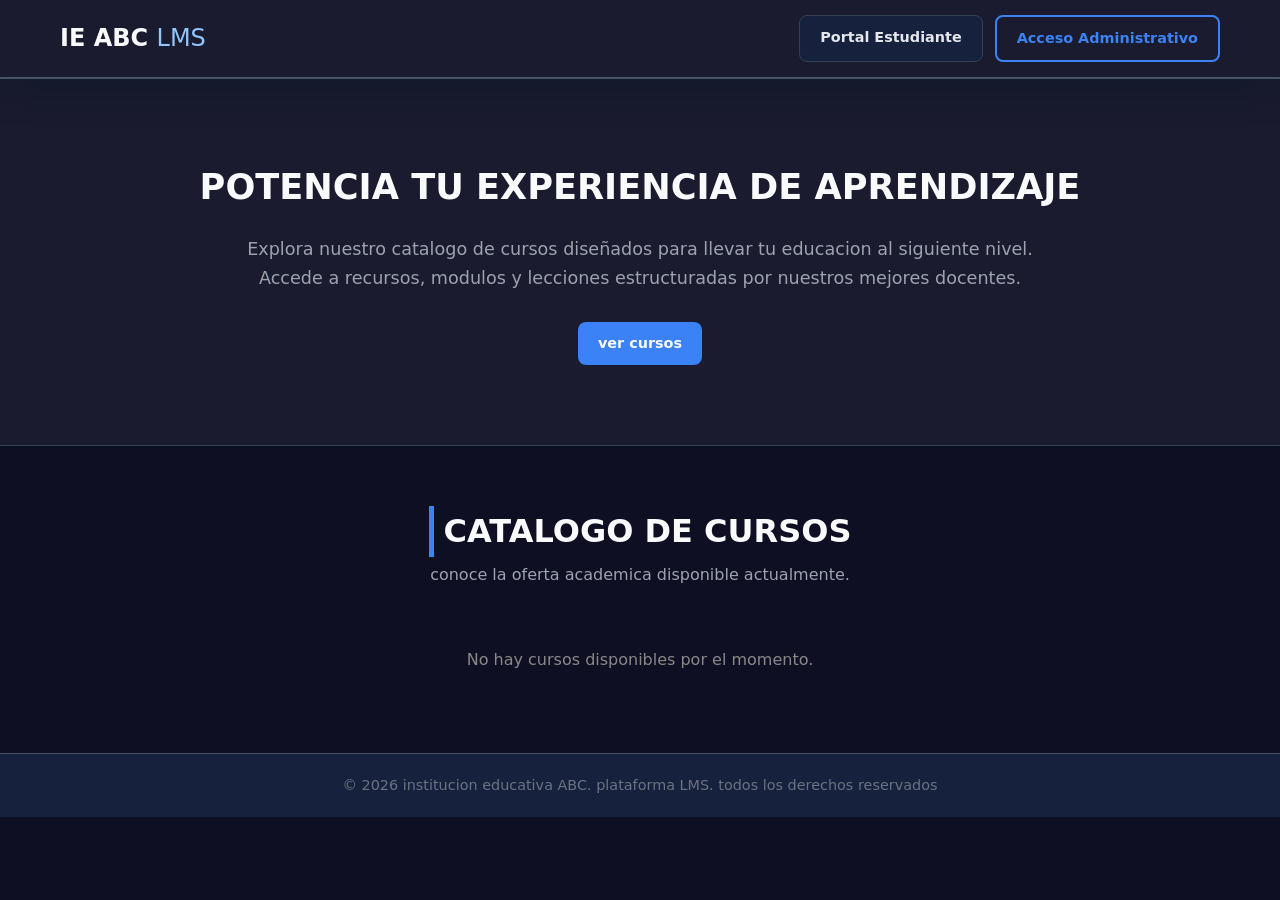
<file: index.html>
<!DOCTYPE html>
<html lang="en">

<head>
    <meta charset="UTF-8">
    <meta name="viewport" content="width=device-width, initial-scale=1.0">
    <title>Learning Management System | Project</title>
    <link rel="stylesheet" href="css/style.css">
</head>

<body>

    <header class="main-header">
        <div class="container header-container">
            <div class="logo">
                <h1>IE ABC <span>LMS</span></h1>
            </div>
            </nav>
            <div class="auth-buttons">
                <a href="estudiante.html" class="btn btn-secondary">Portal Estudiante</a>
                <a href="login.html" class="btn btn-outline">Acceso Administrativo</a>
            </div>
        </div>
    </header>

    <main>
        <section id="Inicio" class="hero">
            <div class="container">
                <h2>potencia tu experiencia de aprendizaje</h2>
                <p>Explora nuestro catalogo de cursos diseñados para llevar tu educacion al siguiente nivel. Accede a
                    recursos, modulos y lecciones estructuradas por nuestros mejores docentes.</p>
                <a href="#cursos" class="btn btn-primary">ver cursos</a>
            </div>
        </section>

        <section id="cursos" class="courses-section">
            <div class="container">
                <div class="section-title">
                    <h2>catalogo de cursos</h2>
                    <p>conoce la oferta academica disponible actualmente.</p>
                </div>

                <div class="courses-grid" id="public-courses-container">

                    <article class="course-card">
                        <div class="course-image">
                            <div class="img-placeholder">Matematicas</div>
                        </div>
                        <div class="course-content">
                            <span class="course-tag">ciencias exactas</span>
                            <h3>calculo integral y diferencial</h3>
                            <p class="course-description">comprende los fundamentos del calculo con aplicaciones
                                practicas y resolucion de problemas complejos.</p>
                            <div class="course-meta">
                                <span><strong>docent:</strong> prof. roberto gomez</span>
                                <span><strong>modulos:</strong> 4</span>
                            </div>
                        </div>
                        <div class="course-footer">
                            <a href="#" class="btn btn-secondary btn-block">ver detalles</a>
                        </div>
                    </article>

                    <article class="course-card">
                        <div class="course-image">
                            <div class="img-placeholder bg-blue">programacion</div>
                        </div>
                        <div class="course-content">
                            <span class="course-tag">tecnologia</span>
                            <h3>fundamentos de logica</h3>
                            <p class="course-description">iniciate en el mundo del desarrollo de sofware aprendiendo las
                                bases de la algoritmia</p>
                            <div class="course-meta">
                                <span><strong>docente:</strong> ing. laura martinez</span>
                                <span><strong>modulos:</strong> 6</span>
                            </div>
                        </div>
                        <div class="course-footer">
                            <a href="#" class="btn btn-secondary btn-block">ver detalles</a>
                        </div>
                    </article>

                </div>
            </div>
        </section>
    </main>

    <footer class="main-footer">
        <div class="container">
            <p>&copy; 2026 institucion educativa ABC. plataforma LMS. todos los derechos reservados</p>
        </div>
    </footer>

</body>
<script src="./js/script.js"></script>

</html>
</file>
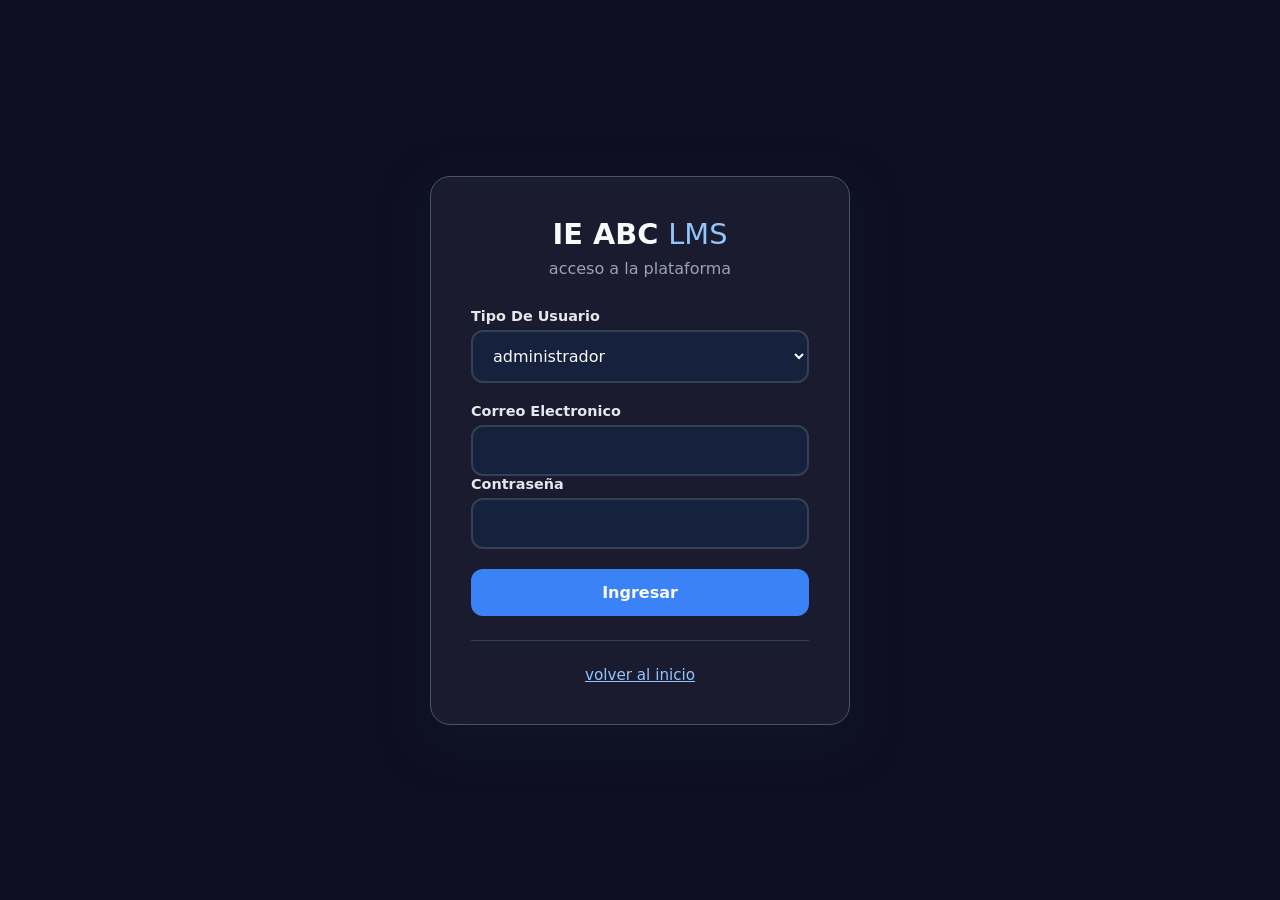
<file: dashboard.html>
<!DOCTYPE html>
<html lang="en">
<head>
    <meta charset="UTF-8">
    <meta name="viewport" content="width=device-width, initial-scale=1.0">
    <title>dashboard | project</title>
    <link rel="stylesheet" href="./css/style.css">
    <link rel="stylesheet" href="./css/components.css">
    <link rel="stylesheet" href="./css/dashboard.css">
</head>
<body>
    <div class="dashboard-layout">
        
        <aside class="sidebar">
            <div class="sidebar-brand">
                <h2>IE ABC <span>Admin</span></h2>
            </div>
            <nav class="sidebar-nav">
                <ul>
                    <li><a href="#" class="active" id="nav-resumen">resumen</a></li>
                    <li><a href="#" id="nav-cursos">gestion de cursos</a></li>
                    <li><a href="#" id="nav-docentes">gestion de docentes</a></li>
                    <li><a href="#" id="nav-admins">administrativos</a></li>
                    <li><a href="#" id="nav-estudiantes">Estudiantes</a></li>
                </ul>
            </nav>
            <div class="sidebar-footer">
                <a href="index.html" id="logout-btn" class="btn btn-outline btn-block">cerrar sesion</a>
            </div>
        </aside>

        <main class="dashboard-content">
            <header class="content-header">
                <div class="header-title">
                    <h2 id="main-title">panel principal</h2>
                    <p>bienvenido al sistema de gestion LMS</p>
                </div>
                <div class="header-user">
                    <span>admin principal</span>
                </div>
            </header>

            <div id="view-resumen" class="view-section">
                <section class="stats-section">
                    <div class="stats-grid">
                        <div class="stat-card">
                            <h3>cursos activos</h3>
                            <p class="stat-number" id="count-courses">0</p>
                        </div>
                        <div class="stat-card">
                            <h3>docentes registrados</h3>
                            <p class="stat-number" id="count-teachers">0</p>
                        </div>
                        <div class="stat-card">
                            <h3>administrativos</h3>
                            <p class="stat-number" id="count-admins">0</p>
                        </div>
                    </div>
                </section>
                <section class="management-section">
                    <div class="section-header">
                        <h3>accesos rapidos</h3>
                        <div class="quick-actions">
                            <button class="btn btn-primary">+ nuevo curso</button>
                            <button class="btn btn-secondary">+ nuevo docente</button>
                        </div>
                    </div>
                </section>
            </div>

            <div id="view-cursos" class="view-section" style="display: none;">
                <div class="filters-bar">
                    <input type="text" class="form-control" placeholder="buscar por nombre...">
                    <select class="form-control">
                        <option value="">filtrar por estado</option>
                        <option value="activo">activo</option>
                        <option value="inactivo">inactivo</option>
                    </select>
                    <select class="form-control">
                        <option value="">filtrar por tipo</option>
                        <option value="tecnologia">tecnologia</option>
                        <option value="ciencias">ciencias exactas</option>
                    </select>
                    <input type="date" class="form-control" title="fecha de creacion">
                    <button class="btn btn-primary">+ nuevo curso</button>
                </div>
                <div class="table-container">
                    <table class="data-table">
                        <thead>
                            <tr>
                                <th>codigo</th>
                                <th>nombre del curso</th>
                                <th>categoria</th>
                                <th>docente asignado</th>
                                <th>estado</th>
                                <th>acciones</th>
                            </tr>
                        </thead>
                        <tbody id="table-cursos-body">
                        </tbody>
                    </table>
                </div>
            </div>

            <div id="view-docentes" class="view-section" style="display: none;">
                <div class="section-header">
                    <h3>lista de docentes</h3>
                    <button class="btn btn-primary">+ registrar docente</button>
                </div>
                <div class="table-container">
                    <table class="data-table">
                        <thead>
                            <tr>
                                <th>codigo</th>
                                <th>identificacion</th>
                                <th>nombres y apellidos</th>
                                <th>area academica</th>
                                <th>carga academica</th>
                                <th>acciones</th>
                            </tr>
                        </thead>
                        <tbody id="table-docentes-body">
                        </tbody>
                    </table>
                </div>
            </div>

            <div id="view-admins" class="view-section" style="display: none;">
                <div class="section-header">
                    <h3>personal administrativo</h3>
                    <button class="btn btn-primary">+ registrar administrativo</button>
                </div>
                <div class="table-container">
                    <table class="data-table">
                        <thead>
                            <tr>
                                <th>identificacion</th>
                                <th>nombres</th>
                                <th>email</th>
                                <th>cargo</th>
                                <th>acciones</th>
                            </tr>
                        </thead>
                        <tbody id="table-admins-body">
                        </tbody>
                    </table>
                </div>
            </div>

            <div id="view-estudiantes" class="view-section" style="display: none;">
                <div class="section-header">
                    <h3>Gestión de Estudiantes</h3>
                    <button class="btn btn-primary" onclick="abrirModalEstudiante()">+ Registrar Estudiante</button>
                </div>
                <div class="table-container">
                    <table class="data-table">
                        <thead>
                            <tr>
                                <th>Identificación</th>
                                <th>Nombre Completo</th>
                                <th>Género</th>
                                <th>Teléfono</th>
                                <th>Cursos</th>
                                <th>Acciones</th>
                            </tr>
                        </thead>
                        <tbody id="table-estudiantes-body"></tbody>
                    </table>
                </div>
            </div>

        </main>
    </div>

    <div class="modal" id="modal-curso">
        <div class="modal-content modal-large">
            <div class="modal-header">
                <h3>crear / editar curso</h3>
                <span class="close-btn">&times;</span>
            </div>
            <div class="modal-body">
                <form id="form-curso">
                    <div class="form-grid">
                        <div class="form-group"><label>codigo</label><input type="text" class="form-control" required></div>
                        <div class="form-group"><label>nombre</label><input type="text" class="form-control" required></div>
                        <div class="form-group"><label>categoria</label><input type="text" class="form-control" required></div>
                        <div class="form-group"><label>duracion (horas)</label><input type="number" class="form-control" required></div>
                        <div class="form-group"><label>etiquetas (separadas por coma)</label><input type="text" class="form-control"></div>
                        <div class="form-group">
                            <label>visibilidad</label>
                            <select class="form-control">
                                <option value="publico">publico</option>
                                <option value="oculto">oculto</option>
                            </select>
                        </div>
                        <div class="form-group">
                            <label>docente a cargo</label>
                            <select class="form-control" id="select-docente-curso">
                            </select>
                        </div>
                    </div>
                    <div class="form-group"><label>descripcion general</label><textarea class="form-control" rows="3"></textarea></div>
                    <div class="modules-section">
                        <h4>estructuracion de modulos y contenidos</h4>
                        <div class="module-builder">
                            <div class="form-group"><label>codigo del modulo</label><input type="text" class="form-control"></div>
                            <div class="form-group"><label>nombre del modulo</label><input type="text" class="form-control"></div>
                            <div class="form-group"><label>descripcion del modulo</label><input type="text" class="form-control"></div>
                            <h5>lecciones del modulo</h5>
                            <div class="form-group"><label>titulo leccion</label><input type="text" class="form-control"></div>
                            <div class="form-group"><label>contenido (texto/material)</label><textarea class="form-control" rows="2"></textarea></div>
                            <div class="form-group"><label>enlaces multimedia (videos, pdf, imagenes)</label><input type="url" class="form-control"></div>
                            <button type="button" class="btn btn-secondary btn-block">+ agregar modulo al curso</button>
                        </div>
                    </div>
                    <button type="submit" class="btn btn-primary btn-block" style="margin-top: 20px;">guardar curso completo</button>
                </form>
            </div>
        </div>
    </div>

    <div class="modal" id="modal-docente">
        <div class="modal-content">
            <div class="modal-header">
                <h3>registrar docente</h3>
                <span class="close-btn">&times;</span>
            </div>
            <div class="modal-body">
                <form id="form-docente">
                    <div class="form-group"><label>codigo</label><input type="text" class="form-control" required></div>
                    <div class="form-group"><label>identificacion</label><input type="text" class="form-control" required></div>
                    <div class="form-group"><label>nombres</label><input type="text" class="form-control" required></div>
                    <div class="form-group"><label>apellidos</label><input type="text" class="form-control" required></div>
                    <div class="form-group"><label>email</label><input type="email" class="form-control" required></div>
                    <div class="form-group"><label>url foto del docente</label><input type="url" class="form-control" required></div>
                    <div class="form-group"><label>area academica</label><input type="text" class="form-control" required></div>
                    <div class="form-group"><label>contraseña</label><input type="password" id="docente-password" class="form-control"></div>
                    <button type="submit" class="btn btn-primary btn-block">guardar docente</button>
                </form>
            </div>
        </div>
    </div>

    <div class="modal" id="modal-admin">
        <div class="modal-content">
            <div class="modal-header">
                <h3>registrar administrativo</h3>
                <span class="close-btn">&times;</span>
            </div>
            <div class="modal-body">
                <form id="form-admin">
                    <div class="form-group"><label>identificacion</label><input type="text" class="form-control" required></div>
                    <div class="form-group"><label>nombres</label><input type="text" class="form-control" required></div>
                    <div class="form-group"><label>apellidos</label><input type="text" class="form-control" required></div>
                    <div class="form-group"><label>email</label><input type="email" class="form-control" required></div>
                    <div class="form-group"><label>telefono</label><input type="tel" class="form-control" required></div>
                    <div class="form-group"><label>cargo</label><input type="text" class="form-control" required></div>
                    <button type="submit" class="btn btn-primary btn-block">guardar administrativo</button>
                </form>
            </div>
        </div>
    </div>

    <div class="modal" id="modal-estudiante">
        <div class="modal-content">
            <div class="modal-header">
                <h3>Registrar / Editar Estudiante</h3>
                <span class="close-btn" onclick="document.getElementById('modal-estudiante').style.display='none'">&times;</span>
            </div>
            <div class="modal-body">
                <form id="form-estudiante">
                    <input type="hidden" id="est-index">
                    <div class="form-group">
                        <label>Identificación</label>
                        <input type="text" id="est-id" class="form-control" required>
                    </div>
                    <div class="form-grid" style="display: grid; grid-template-columns: 1fr 1fr; gap: 10px;">
                        <div class="form-group"><label>Nombres</label><input type="text" id="est-nombres" class="form-control" required></div>
                        <div class="form-group"><label>Apellidos</label><input type="text" id="est-apellidos" class="form-control" required></div>
                    </div>
                    <div class="form-grid" style="display: grid; grid-template-columns: 1fr 1fr; gap: 10px;">
                        <div class="form-group">
                            <label>Género</label>
                            <select id="est-genero" class="form-control">
                                <option value="M">Masculino</option>
                                <option value="F">Femenino</option>
                                <option value="Otro">Otro</option>
                            </select>
                        </div>
                        <div class="form-group"><label>Fecha Nacimiento</label><input type="date" id="est-fecha" class="form-control" required></div>
                    </div>
                    <div class="form-group"><label>Dirección</label><input type="text" id="est-direccion" class="form-control"></div>
                    <div class="form-group"><label>Teléfono</label><input type="text" id="est-telefono" class="form-control"></div>
                    <div class="form-group">
                        <label>Asociar Cursos</label>
                        <div id="lista-cursos-check" style="max-height: 100px; overflow-y: auto; background: var(--bg-surface-alt); padding: 10px; border: 1px solid var(--border-subtle); border-radius: 8px;">
                            </div>
                    </div>
                    <button type="submit" class="btn btn-primary btn-block">Guardar Estudiante</button>
                </form>
            </div>
        </div>
    </div>

    <script src="./js/script.js"></script>

</body>
</html>
</file>
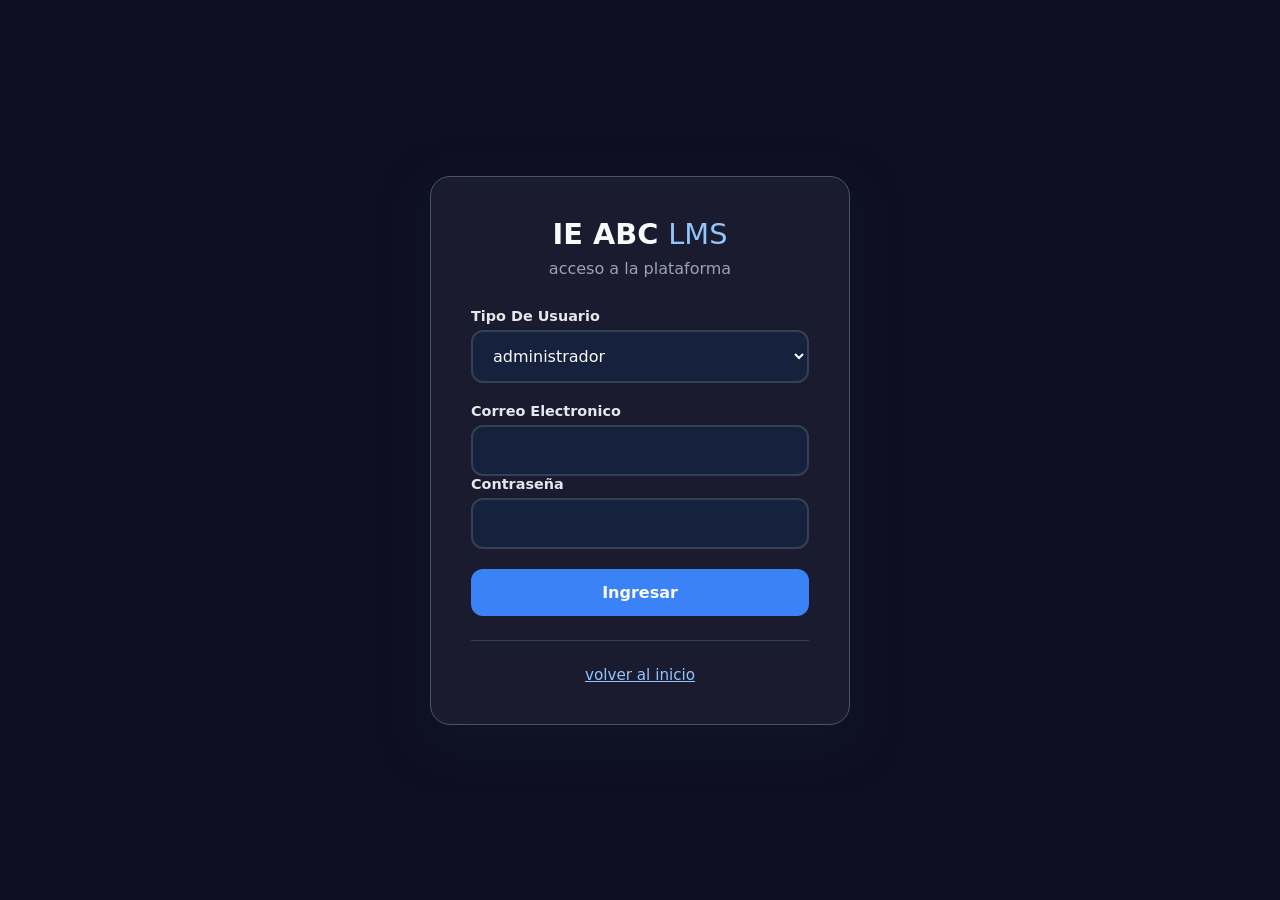
<file: docente.html>
<!DOCTYPE html>
<html lang="en">
<head>
    <meta charset="UTF-8">
    <meta name="viewport" content="width=device-width, initial-scale=1.0">
    <title>docente | LMS</title>
    <link rel="stylesheet" href="./css/style.css">
    <link rel="stylesheet" href="./css/components.css">
    <link rel="stylesheet" href="./css/dashboard.css">
    <link rel="stylesheet" href="./css/docente.css">
</head>
<body>
    <div class="dashboard-layout">
        <aside class="sidebar">
            <div class="sidebar-brand">
                <h2>IE ABC <span>Docente</span></h2>
            </div>
            <nav class="sidebar-nav">
                <ul>
                    <li><a href="#" class="active" id="nav-mis-cursos">mis cursos</a></li>
                    <li><a href="#" id="nav-mi-perfil">mi perfil</a></li>
                </ul>
            </nav>
            <div class="sidebar-footer">
                <a href="index.html" id="logout-btn" class="btn btn-outline btn-block">cerrar sesion</a>
            </div>
        </aside>

        <main class="dashboard-content">
            <header class="content-header">
                <div class="header-title">
                    <h2 id="main-title">mis cursos</h2>
                    <p>gestiona el contenido de tus cursos asignados</p>
                </div>
                <div class="header-user">
                    <span id="docente-nombre"></span>
                </div>
            </header>

            <div id="view-mis-cursos" class="view-section">
                <div id="cursos-docente-container" class="courses-grid">
                </div>
            </div>

            <div id="view-mi-perfil" class="view-section" style="display: none;">
                <div id="perfil-container"></div>
            </div>
        </main>
    </div>

    <div class="modal" id="modal-modulo">
        <div class="modal-content modal-large">
            <div class="modal-header">
                <h3>gestionar modulo</h3>
                <span class="close-btn" onclick="cerrarModal('modal-modulo')">&times;</span>
            </div>
            <div class="modal-body">
                <h4 id="modal-modulo-curso"></h4>
                <form id="form-modulo">
                    <input type="hidden" id="modulo-curso-id">
                    <input type="hidden" id="modulo-edit-id">
                    <div class="form-grid">
                        <div class="form-group">
                            <label>codigo del modulo</label>
                            <input type="text" id="modulo-codigo" class="form-control" required>
                        </div>
                        <div class="form-group">
                            <label>nombre del modulo</label>
                            <input type="text" id="modulo-nombre" class="form-control" required>
                        </div>
                    </div>
                    <div class="form-group">
                        <label>descripcion</label>
                        <input type="text" id="modulo-descripcion" class="form-control">
                    </div>
                    <button type="submit" class="btn btn-primary">guardar modulo</button>
                </form>

                <div id="lista-modulos" style="margin-top: 25px;"></div>
            </div>
        </div>
    </div>

    <div class="modal" id="modal-leccion">
        <div class="modal-content">
            <div class="modal-header">
                <h3>gestionar leccion</h3>
                <span class="close-btn" onclick="cerrarModal('modal-leccion')">&times;</span>
            </div>
            <div class="modal-body">
                <form id="form-leccion">
                    <input type="hidden" id="leccion-curso-id">
                    <input type="hidden" id="leccion-modulo-id">
                    <input type="hidden" id="leccion-edit-id">
                    <div class="form-group">
                        <label>titulo de la leccion</label>
                        <input type="text" id="leccion-titulo" class="form-control" required>
                    </div>
                    <div class="form-group">
                        <label>intensidad horaria</label>
                        <input type="text" id="leccion-intensidad" class="form-control" placeholder="ej: 2 horas">
                    </div>
                    <div class="form-group">
                        <label>contenido</label>
                        <textarea id="leccion-contenido" class="form-control" rows="4"></textarea>
                    </div>
                    <div class="form-group">
                        <label>enlaces multimedia (separados por coma)</label>
                        <input type="text" id="leccion-multimedia" class="form-control" placeholder="urls separadas por coma">
                    </div>
                    <button type="submit" class="btn btn-primary btn-block">guardar leccion</button>
                </form>
        </div>
    </div>
            </div>

    <script src="./js/script.js"></script>
    <script>
        let cursoSeleccionado = null;
        let moduloExpandido = null;

        function verificarSesionDocente() {
            const sesion = DB.getObj("sesion");
            if (!sesion || sesion.rol !== "docente") {
                window.location.href = "login.html";
                return null;
            }
            return sesion;
        }

        function cambiarVistaDocente(vista) {
            document.getElementById("view-mis-cursos").style.display = vista === "cursos" ? "block" : "none";
            document.getElementById("view-mi-perfil").style.display = vista === "perfil" ? "block" : "none";
            document.getElementById("nav-mis-cursos").classList.toggle("active", vista === "cursos");
            document.getElementById("nav-mi-perfil").classList.toggle("active", vista === "perfil");
            document.getElementById("main-title").textContent = vista === "cursos" ? "mis cursos" : "mi perfil";
            
            if (vista === "cursos") renderMisCursos();
            if (vista === "perfil") renderMiPerfil();
        }

        function inicializarDocente() {
            const sesion = verificarSesionDocente();
            if (!sesion) return;

            document.getElementById("docente-nombre").textContent = sesion.nombre;

            document.getElementById("nav-mis-cursos").addEventListener("click", (e) => {
                e.preventDefault();
                cambiarVistaDocente("cursos");
            });
            document.getElementById("nav-mi-perfil").addEventListener("click", (e) => {
                e.preventDefault();
                cambiarVistaDocente("perfil");
            });
            document.getElementById("logout-btn").addEventListener("click", (e) => {
                e.preventDefault();
                cerrarSesion();
            });

            document.getElementById("form-modulo").addEventListener("submit", guardarModulo);
            document.getElementById("form-leccion").addEventListener("submit", guardarLeccion);

            renderMisCursos();
        }

        function renderMisCursos() {
            const sesion = DB.getObj("sesion");
            const cursos = DB.get("cursos").filter(c => c.docente_id === sesion.usuario_id);
            const container = document.getElementById("cursos-docente-container");

            if (cursos.length === 0) {
                container.innerHTML = `<p style="color:#888;text-align:center;grid-column:1/-1">no tienes cursos asignados.</p>`;
                return;
            }

            container.innerHTML = cursos.map(curso => {
                const modCount = (curso.modulos || []).length;
                const leccCount = (curso.modulos || []).reduce((acc, m) => acc + (m.lecciones || []).length, 0);
                return `
                    <article class="course-card" style="background:white;border-radius:12px;overflow:hidden;box-shadow:0 2px 10px rgba(0,0,0,0.1)">
                        <div class="course-content" style="padding:20px">
                            <span class="badge-categoria">${curso.categoria || "sin categoria"}</span>
                            <h3 style="margin:15px 0">${curso.nombre}</h3>
                            <p style="color:#666;margin-bottom:15px">${curso.descripcion || ""}</p>
                            <div style="display:flex;gap:20px;color:#888;font-size:0.9rem">
                                <span><strong>modulos:</strong> ${modCount}</span>
                                <span><strong>lecciones:</strong> ${leccCount}</span>
                            </div>
                            <button class="btn-gestionar" style="margin-top:15px;width:100%" onclick="abrirGestionCurso('${curso.id}')">
                                gestionar modulos
                            </button>
                        </div>
                    </article>`;
            }).join("");
        }

        function abrirGestionCurso(cursoId) {
            cursoSeleccionado = DB.get("cursos").find(c => c.id === cursoId);
            if (!cursoSeleccionado) return;

            document.getElementById("modal-modulo-curso").textContent = `curso: ${cursoSeleccionado.nombre}`;
            document.getElementById("modulo-curso-id").value = cursoId;
            document.getElementById("form-modulo").reset();
            document.getElementById("modulo-edit-id").value = "";
            renderListaModulos(cursoId);
            abrirModal("modal-modulo");
        }

        function guardarModulo(e) {
            e.preventDefault();
            const cursoId = document.getElementById("modulo-curso-id").value;
            const editId = document.getElementById("modulo-edit-id").value;

            const datos = {
                id: editId || generarId(),
                codigo: document.getElementById("modulo-codigo").value.trim(),
                nombre: document.getElementById("modulo-nombre").value.trim(),
                descripcion: document.getElementById("modulo-descripcion").value.trim(),
                lecciones: editId ? (cursoSeleccionado.modulos.find(m => m.id === editId)?.lecciones || []) : []
            };

            if (!datos.codigo || !datos.nombre) {
                mostrarToast("codigo y nombre son requeridos", "error");
                return;
            }

            const cursos = DB.get("cursos");
            const idx = cursos.findIndex(c => c.id === cursoId);
            if (idx === -1) return;

            if (!cursos[idx].modulos) cursos[idx].modulos = [];

            if (editId) {
                const modIdx = cursos[idx].modulos.findIndex(m => m.id === editId);
                if (modIdx !== -1) cursos[idx].modulos[modIdx] = datos;
                mostrarToast("modulo actualizado");
            } else {
                cursos[idx].modulos.push(datos);
                mostrarToast("modulo creado");
            }

            DB.set("cursos", cursos);
            cursoSeleccionado = cursos.find(c => c.id === cursoId);
            document.getElementById("form-modulo").reset();
            document.getElementById("modulo-edit-id").value = "";
            renderListaModulos(cursoId);
        }

        function renderListaModulos(cursoId) {
            const curso = DB.get("cursos").find(c => c.id === cursoId);
            if (!curso || !curso.modulos) {
                document.getElementById("lista-modulos").innerHTML = "<p>no hay modulos</p>";
                return;
            }

            document.getElementById("lista-modulos").innerHTML = curso.modulos.map(mod => {
                const leccCount = (mod.lecciones || []).length;
                const expandido = moduloExpandido === mod.id;
                return `
                    <div class="modulo-card">
                        <div class="modulo-header">
                            <div>
                                <strong>${mod.codigo} - ${mod.nombre}</strong>
                                <span style="color:#888;margin-left:10px">(${leccCount} lecciones)</span>
                            </div>
                            <div>
                                <button class="btn-editar" onclick="editarModulo('${mod.id}')">editar</button>
                                <button class="btn-eliminar" onclick="eliminarModulo('${mod.id}', '${cursoId}')">eliminar</button>
                                <button class="btn btn-secondary" style="margin-left:10px" onclick="toggleLecciones('${mod.id}')">
                                    ${expandido ? "ocultar" : "ver"} lecciones
                                </button>
                            </div>
                        </div>
                        <p style="margin:5px 0;color:#666">${mod.descripcion || ""}</p>
                        <div id="lecciones-${mod.id}" class="${expandido ? "" : "panel-gestion"}">
                            <button class="btn btn-primary btn-sm" onclick="abrirModalLeccion('${cursoId}', '${mod.id}')" style="margin-bottom:10px">
                                + agregar leccion
                            </button>
                            <div id="lista-lecciones-${mod.id}">
                                ${(mod.lecciones || []).map(lec => `
                                    <div class="leccion-item">
                                        <div class="leccion-header">
                                            <strong>${lec.titulo}</strong>
                                            <div>
                                                <button class="btn-editar" onclick="editarLeccion('${lec.id}', '${mod.id}', '${cursoId}')">editar</button>
                                                <button class="btn-eliminar" onclick="eliminarLeccion('${lec.id}', '${mod.id}', '${cursoId}')">eliminar</button>
                                            </div>
                                        </div>
                                        <p style="margin:5px 0;color:#666;font-size:0.9rem">${lec.intensidad_horaria || ""}</p>
                                        <p style="margin:5px 0;font-size:0.85rem">${lec.contenido || ""}</p>
                                        ${lec.multimedia && lec.multimedia.length ? `
                                            <div style="margin-top:5px">
                                                ${lec.multimedia.map(url => `<a href="${url}" target="_blank" style="color:#4361ee;margin-right:10px">📎 recurso</a>`).join("")}
                                            </div>
                                        ` : ""}
                                    </div>
                                `).join("")}
                            </div>
                        </div>
                    </div>`;
            }).join("");
        }

        function toggleLecciones(moduloId) {
            moduloExpandido = moduloExpandido === moduloId ? null : moduloId;
            const cursoId = document.getElementById("modulo-curso-id").value;
            renderListaModulos(cursoId);
        }

        function editarModulo(moduloId) {
            const cursoId = document.getElementById("modulo-curso-id").value;
            const curso = DB.get("cursos").find(c => c.id === cursoId);
            const mod = curso.modulos.find(m => m.id === moduloId);
            if (!mod) return;

            document.getElementById("modulo-codigo").value = mod.codigo;
            document.getElementById("modulo-nombre").value = mod.nombre;
            document.getElementById("modulo-descripcion").value = mod.descripcion || "";
            document.getElementById("modulo-edit-id").value = moduloId;
        }

        function eliminarModulo(moduloId, cursoId) {
            if (!confirm("eliminar este modulo y todas sus lecciones?")) return;
            
            const cursos = DB.get("cursos");
            const idx = cursos.findIndex(c => c.id === cursoId);
            if (idx !== -1) {
                cursos[idx].modulos = cursos[idx].modulos.filter(m => m.id !== moduloId);
                DB.set("cursos", cursos);
                cursoSeleccionado = cursos.find(c => c.id === cursoId);
                mostrarToast("modulo eliminado");
                renderListaModulos(cursoId);
            }
        }

        function abrirModalLeccion(cursoId, moduloId) {
            document.getElementById("leccion-curso-id").value = cursoId;
            document.getElementById("leccion-modulo-id").value = moduloId;
            document.getElementById("leccion-edit-id").value = "";
            document.getElementById("form-leccion").reset();
            abrirModal("modal-leccion");
        }

        function guardarLeccion(e) {
            e.preventDefault();
            const cursoId = document.getElementById("leccion-curso-id").value;
            const moduloId = document.getElementById("leccion-modulo-id").value;
            const editId = document.getElementById("leccion-edit-id").value;

            const datos = {
                id: editId || generarId(),
                titulo: document.getElementById("leccion-titulo").value.trim(),
                intensidad_horaria: document.getElementById("leccion-intensidad").value.trim(),
                contenido: document.getElementById("leccion-contenido").value.trim(),
                multimedia: document.getElementById("leccion-multimedia").value.trim() 
                    ? document.getElementById("leccion-multimedia").value.split(",").map(s => s.trim()) 
                    : []
            };

            if (!datos.titulo) {
                mostrarToast("el titulo es requerido", "error");
                return;
            }

            const cursos = DB.get("cursos");
            const idx = cursos.findIndex(c => c.id === cursoId);
            if (idx === -1) return;

            const modIdx = cursos[idx].modulos.findIndex(m => m.id === moduloId);
            if (modIdx === -1) return;

            if (!cursos[idx].modulos[modIdx].lecciones) {
                cursos[idx].modulos[modIdx].lecciones = [];
            }

            if (editId) {
                const lecIdx = cursos[idx].modulos[modIdx].lecciones.findIndex(l => l.id === editId);
                if (lecIdx !== -1) cursos[idx].modulos[modIdx].lecciones[lecIdx] = datos;
                mostrarToast("leccion actualizada");
            } else {
                cursos[idx].modulos[modIdx].lecciones.push(datos);
                mostrarToast("leccion creada");
            }

            DB.set("cursos", cursos);
            cursoSeleccionado = cursos.find(c => c.id === cursoId);
            cerrarModal("modal-leccion");
            renderListaModulos(cursoId);
        }

        function editarLeccion(leccionId, moduloId, cursoId) {
            const curso = DB.get("cursos").find(c => c.id === cursoId);
            const mod = curso.modulos.find(m => m.id === moduloId);
            const lec = mod.lecciones.find(l => l.id === leccionId);
            if (!lec) return;

            document.getElementById("leccion-curso-id").value = cursoId;
            document.getElementById("leccion-modulo-id").value = moduloId;
            document.getElementById("leccion-edit-id").value = leccionId;
            document.getElementById("leccion-titulo").value = lec.titulo;
            document.getElementById("leccion-intensidad").value = lec.intensidad_horaria || "";
            document.getElementById("leccion-contenido").value = lec.contenido || "";
            document.getElementById("leccion-multimedia").value = (lec.multimedia || []).join(", ");
            abrirModal("modal-leccion");
        }

        function eliminarLeccion(leccionId, moduloId, cursoId) {
            if (!confirm("eliminar esta leccion?")) return;

            const cursos = DB.get("cursos");
            const idx = cursos.findIndex(c => c.id === cursoId);
            if (idx !== -1) {
                const modIdx = cursos[idx].modulos.findIndex(m => m.id === moduloId);
                if (modIdx !== -1) {
                    cursos[idx].modulos[modIdx].lecciones = cursos[idx].modulos[modIdx].lecciones.filter(l => l.id !== leccionId);
                    DB.set("cursos", cursos);
                    cursoSeleccionado = cursos.find(c => c.id === cursoId);
                    mostrarToast("leccion eliminada");
                    renderListaModulos(cursoId);
                }
            }
        }

        function renderMiPerfil() {
            const sesion = DB.getObj("sesion");
            const docente = DB.get("docentes").find(d => d.id === sesion.usuario_id);
            if (!docente) return;

            const cursos = DB.get("cursos").filter(c => c.docente_id === sesion.usuario_id);
            const totalModulos = cursos.reduce((acc, c) => acc + (c.modulos || []).length, 0);

            document.getElementById("perfil-container").innerHTML = `
                <div class="perfil-docente">
                    <img src="${docente.url_foto || 'https://via.placeholder.com/150'}" alt="foto" class="perfil-foto">
                    <div class="perfil-info">
                        <h3>${docente.nombres} ${docente.apellidos}</h3>
                        <p><strong>codigo:</strong> ${docente.codigo}</p>
                        <p><strong>identificacion:</strong> ${docente.identificacion}</p>
                        <p><strong>email:</strong> ${docente.email}</p>
                        <p><strong>area academica:</strong> ${docente.area_academica}</p>
                    </div>
                </div>
                <div class="stats-docente">
                    <div class="stat-card-docente">
                        <h3>${cursos.length}</h3>
                        <p>cursos a cargo</p>
                    </div>
                    <div class="stat-card-docente">
                        <h3>${totalModulos}</h3>
                        <p>modulos gestionados</p>
                    </div>
                </div>
            `;
        }

        document.addEventListener("DOMContentLoaded", () => {
            inicializarDatos();
            inicializarDocente();
        });
    </script>
</body>
</html>
</file>
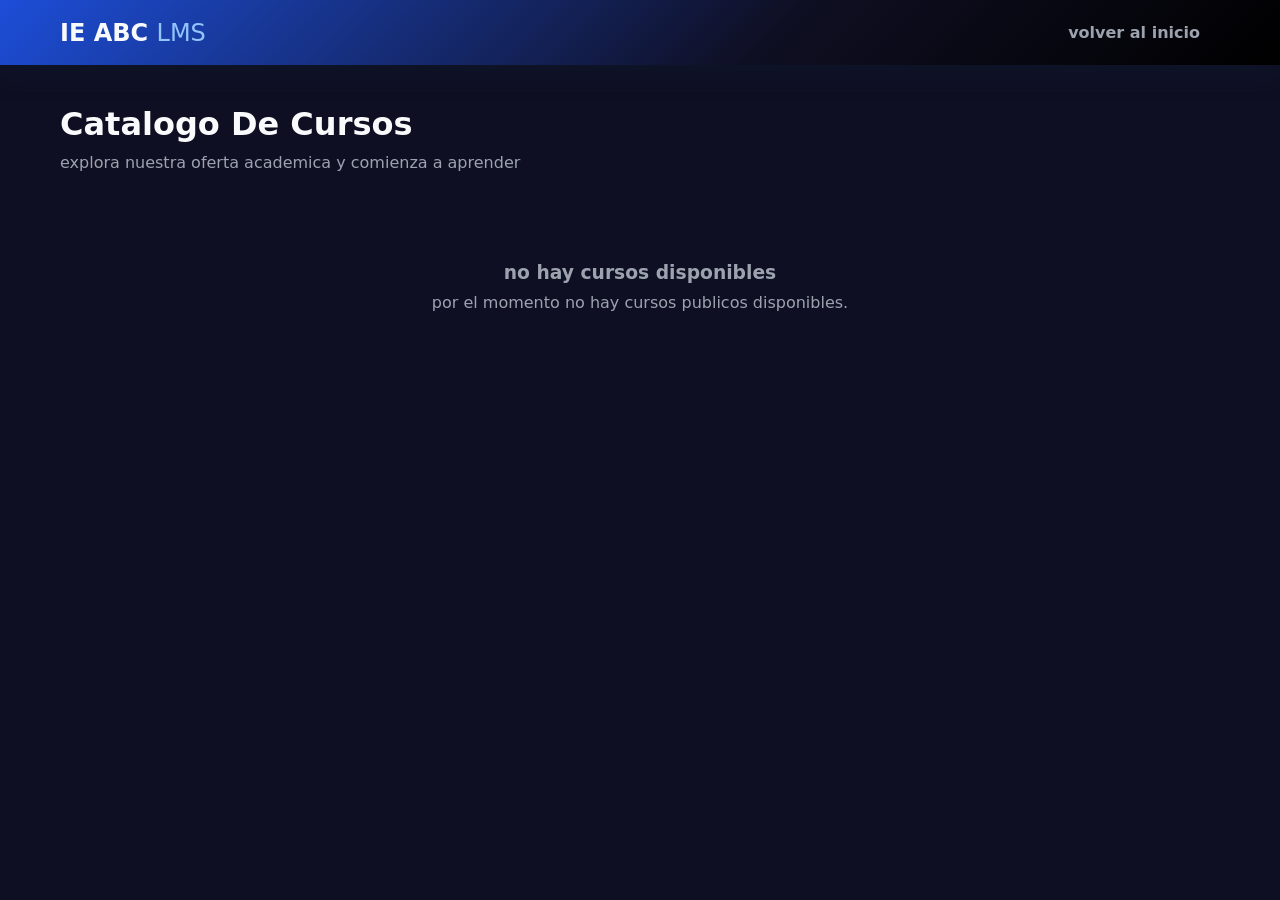
<file: estudiante.html>
<!DOCTYPE html>
<html lang="en">

<head>
    <meta charset="UTF-8">
    <meta name="viewport" content="width=device-width, initial-scale=1.0">
    <title>estudiante | LMS</title>
    <link rel="stylesheet" href="./css/estudiante.css">
</head>

<body>
    <header class="estudiante-header">
        <div class="container">
            <h1>IE ABC <span>LMS</span></h1>
            <a href="index.html" >volver al inicio</a>
        </div>
    </header>

    <main class="main-container">
        <section class="catalogo-section" id="catalogo">
            <h2>catalogo de cursos</h2>
            <p>explora nuestra oferta academica y comienza a aprender</p>
            <div class="courses-grid" id="courses-container"></div>
        </section>

        <section class="detalle-curso" id="detalle-curso">
            <span class="btn-volver" onclick="volverCatalogo()">← volver al catalogo</span>
            <div id="detalle-contenido"></div>
        </section>
    </main>

    <script src="./js/script.js"></script>
    <script>
        function renderCatalogo() {
            const cursos = DB.get("cursos").filter(c => c.visibilidad === "publico");
            const docentes = DB.get("docentes");
            const container = document.getElementById("courses-container");

            if (cursos.length === 0) {
                container.innerHTML = `
                    <div class="empty-state" style="grid-column:1/-1">
                        <h3>no hay cursos disponibles</h3>
                        <p>por el momento no hay cursos publicos disponibles.</p>
                    </div>`;
                return;
            }

            container.innerHTML = cursos.map(curso => {
                const doc = docentes.find(d => d.id === curso.docente_id);
                const docNombre = doc ? `${doc.nombres} ${doc.apellidos}` : "sin asignar";
                const modCount = (curso.modulos || []).length;
                const leccCount = (curso.modulos || []).reduce((acc, m) => acc + (m.lecciones || []).length, 0);

                return `
                    <article class="course-card">
                        <div class="course-image">
                            <div class="img-placeholder">${(curso.categoria || "curso").toUpperCase()}</div>
                        </div>
                        <div class="course-content">
                            <span class="course-tag">${curso.categoria || "general"}</span>
                            <h3>${curso.nombre}</h3>
                            <p class="course-description">${curso.descripcion || "sin descripcion"}</p>
                            <div class="course-meta">
                                <span><strong>docente:</strong> ${docNombre}</span>
                                <span><strong>lecciones:</strong> ${leccCount}</span>
                            </div>
                        </div>
                        <div class="course-footer">
                            <button class="btn-explorar" onclick="verDetalle('${curso.id}')">explorar curso</button>
                        </div>
                    </article>`;
            }).join("");
        }

        function verDetalle(cursoId) {
            const curso = DB.get("cursos").find(c => c.id === cursoId);
            if (!curso) return;

            const docentes = DB.get("docentes");
            const doc = docentes.find(d => d.id === curso.docente_id);
            const docNombre = doc ? `${doc.nombres} ${doc.apellidos}` : "sin asignar";

            document.getElementById("catalogo").classList.add("hidden");
            document.getElementById("detalle-curso").classList.add("active");

            document.getElementById("detalle-contenido").innerHTML = `
                <div class="detalle-header">
                    <span class="badge-categoria">${curso.categoria || "general"}</span>
                    <h2>${curso.nombre}</h2>
                    <p>${curso.descripcion || "sin descripcion"}</p>
                    <div class="docente-info">
                        <strong>docente:</strong> ${docNombre}
                    </div>
                </div>
                <div class="modulos-container">
                    ${(curso.modulos || []).map((mod, idx) => {
                const leccCount = (mod.lecciones || []).length;
                return `
                            <div class="modulo-card" id="modulo-${idx}">
                                <div class="modulo-header" onclick="toggleModulo(${idx})">
                                    <h4>${mod.codigo} - ${mod.nombre}</h4>
                                    <span class="lecc-count">${leccCount} lecciones</span>
                                </div>
                                <div class="modulo-contenido">
                                    <p>${mod.descripcion || "sin descripcion"}</p>
                                    <div class="lecciones-list">
                                        ${(mod.lecciones || []).map(lec => `
                                            <div class="leccion-item">
                                                <h5>${lec.titulo}</h5>
                                                ${lec.intensidad_horaria ? `<div class="intensidad">${lec.intensidad_horaria}</div>` : ""}
                                                ${lec.contenido ? `<div class="contenido">${lec.contenido}</div>` : ""}
                                                ${lec.multimedia && lec.multimedia.length ? `
                                                    <div class="multimedia">
                                                        ${lec.multimedia.map(url => `<a href="${url}" target="_blank">📎 ver recurso</a>`).join("")}
                                                    </div>
                                                ` : ""}
                                            </div>
                                        `).join("")}
                                        ${(!mod.lecciones || mod.lecciones.length === 0) ? "<p style='color:#888'>sin lecciones</p>" : ""}
                                    </div>
                                </div>
                            </div>
                        `;
            }).join("")}
                    ${(!curso.modulos || curso.modulos.length === 0) ? "<p style='color:#888;text-align:center'>sin modulos disponibles</p>" : ""}
                </div>
            `;
        }

        function toggleModulo(idx) {
            const card = document.getElementById(`modulo-${idx}`);
            card.classList.toggle("expanded");
        }

        function volverCatalogo() {
            document.getElementById("detalle-curso").classList.remove("active");
            document.getElementById("catalogo").classList.remove("hidden");
        }

        document.addEventListener("DOMContentLoaded", () => {
            inicializarDatos();
            renderCatalogo();
        });
    </script>
</body>

</html>
</file>
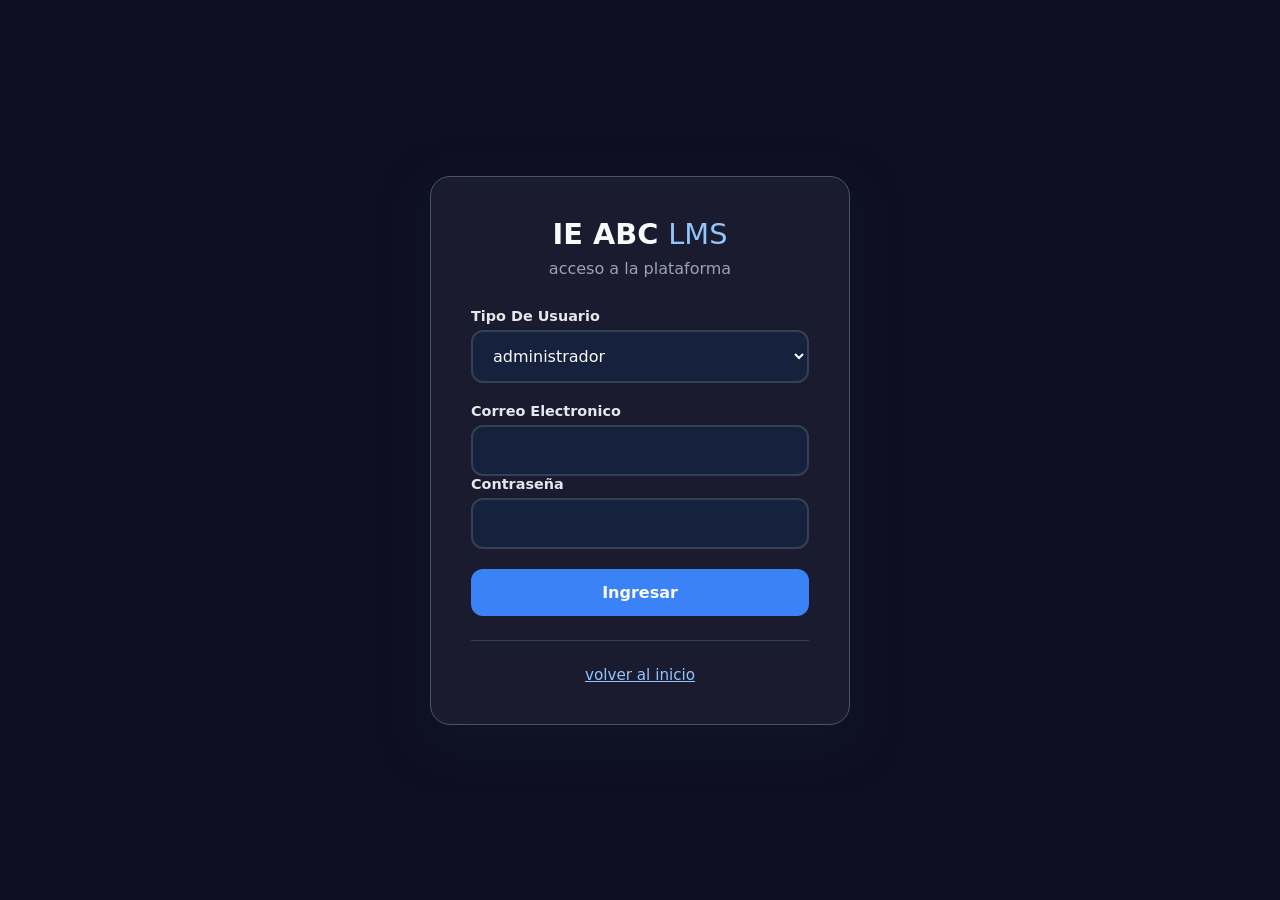
<file: login.html>
<!DOCTYPE html>
<html lang="en">
<head>
    <meta charset="UTF-8">
    <meta name="viewport" content="width=device-width, initial-scale=1.0">
    <title>login | project</title>
    <link rel="stylesheet" href="./css/login.css">
</head>
<body class="login-body">
    <div class="login-container">
        <div class="login-card">
            <div class="login-header">
                <h2>IE ABC <span>LMS</span></h2>
                <p>acceso a la plataforma</p>
            </div>
            
            <form id="login-form">
                <div class="form-group">
                    <label for="role">tipo de usuario</label>
                    <select id="role" class="form-control" required onchange="toggleLoginFields()">
                        <option value="admin">administrador</option>
                        <option value="docente">docente</option>
                        <option value="estudiante">estudiante</option>
                    </select>
                </div>
                <div id="credenciales-admin" class="credenciales-fields">
                    <div class="form-group">
                        <label for="email">correo electronico</label>
                        <input type="email" id="email" class="form-control">
                    </div>
                    <div class="form-group">
                        <label for="password">contraseña</label>
                        <input type="password" id="password" class="form-control">
                    </div>
                </div>
                <button type="submit" class="btn btn-primary btn-block" id="btn-ingresar">ingresar</button>
            </form>
            <script>
                function toggleLoginFields() {
                    const rol = document.getElementById("role").value;
                    const credFields = document.getElementById("credenciales-admin");
                    const emailInput = document.getElementById("email");
                    const passwordInput = document.getElementById("password");
                    
                    if (rol === "estudiante") {
                        credFields.style.display = "none";
                        emailInput.required = false;
                        passwordInput.required = false;
                    } else {
                        credFields.style.display = "block";
                        emailInput.required = true;
                        passwordInput.required = true;
                    }
                }
            </script>
            
            <div class="login-footer">
                <a href="index.html" class="back-link">volver al inicio</a>
            </div>
        </div>
    </div>
</body>
<script src="./js/script.js"></script>

</html>
</file>
<file: css/style.css>
:root {
  /* Fondo y superficies MÁS CLARAS */
  --bg-body: #0f0f23;
  --bg-surface: #1a1b2e;
  --bg-surface-alt: #16213e;

  /* Texto */
  --text-main: #e5e7eb;
  --text-strong: #f9fafb;
  --text-muted: #9ca3af;
  --text-soft: #6b7280;

  /* Accentos */
  --primary: #3b82f6;
  --primary-soft: #1d4ed8;
  --primary-light: #93c5fd;

  /* Bordes y líneas */
  --border-subtle: #334155;
  --border-strong: #475569;

  /* Sombras */
  --shadow-soft: 0 8px 32px rgba(15, 23, 42, 0.6);
  --shadow-strong: 0 16px 48px rgba(15, 23, 42, 0.85);

  /* Chips / Pills */
  --chip-bg: rgba(59, 130, 246, 0.15);
  --chip-bg-hover: rgba(37, 99, 235, 0.25);
}

* {
  margin: 0;
  padding: 0;
  box-sizing: border-box;
}

body {
  font-family: 'Segoe UI', system-ui, sans-serif;
  background: var(--bg-body);
  color: var(--text-main);
  line-height: 1.6;
}

/* HEADER - MANTIENE FLEX ORIGINAL */
.main-header {
  background: var(--bg-surface);
  border-bottom: 2px solid var(--border-strong);
  padding: 15px 0;
  position: sticky;
  top: 0;
  z-index: 100;
  box-shadow: var(--shadow-soft);
}

.header-container {
  max-width: 1200px;
  margin: 0 auto;
  padding: 0 20px;
  display: flex;
  justify-content: space-between;
  align-items: center;
  gap: 2rem;
}

.logo h1 {
  font-size: 1.5rem;
  text-transform: uppercase;
  color: var(--text-strong);
}

.logo span {
  font-weight: 300;
  color: var(--primary-light);
}

.main-nav ul {
  display: flex;
  gap: 20px;
}

.main-nav a {
  font-weight: bold;
  font-size: 0.95rem;
  text-transform: uppercase;
  color: var(--text-muted);
  transition: color 0.3s;
}

.main-nav a:hover,
.main-nav a.active {
  color: var(--primary);
}

.auth-buttons {
  display: flex;
  gap: 12px;
}

/* BOTONES - SIN CAMBIAR ESTRUCTURA */
.btn {
  padding: 10px 20px;
  border-radius: 8px;
  font-weight: 600;
  font-size: 0.9rem;
  text-decoration: none;
  transition: all 0.3s;
  cursor: pointer;
  border: none;
  display: inline-block;
}

.btn-primary {
  background: var(--primary);
  color: var(--text-strong);
}

.btn-primary:hover {
  background: var(--primary-soft);
}

.btn-secondary {
  background: var(--bg-surface-alt);
  color: var(--text-main);
  border: 1px solid var(--border-subtle);
}

.btn-secondary:hover {
  background: var(--border-strong);
}

.btn-outline {
  color: var(--primary);
  border: 2px solid var(--primary);
  background: transparent;
}

.btn-outline:hover {
  background: var(--primary);
  color: var(--text-strong);
}

.btn-block {
  width: 100%;
}

/* HERO */
#Inicio.hero {
  background: var(--bg-surface);
  padding: 80px 0;
  border-bottom: 1px solid var(--border-subtle);
  text-align: center;
}

.hero h2 {
  font-size: 2.2rem;
  margin-bottom: 20px;
  text-transform: uppercase;
  color: var(--text-strong);
}

.hero p {
  max-width: 800px;
  margin: 0 auto 30px;
  font-size: 1.1rem;
  color: var(--text-muted);
}

/* COURSES SECTION */
.courses-section {

  padding: 60px 0;
}

.section-title {
  margin-bottom: 40px;
  text-align: center;
}

.section-title h2 {
  font-size: 2rem;
  text-transform: uppercase;
  border-left: 5px solid var(--primary);
  padding-left: 10px;
  color: var(--text-strong);
  display: inline-block;
}

.section-title p {
  margin-top: 5px;
  color: var(--text-muted);
}

/* COURSES GRID */
.courses-grid {
  display: flex;
  flex-wrap: wrap;
  grid-template-columns: repeat(auto-fill, minmax(320px, 1fr));
  justify-content: center;
  padding: 20px;
  

}

.course-card {
  background: var(--bg-surface);
  border-radius: 16px;
  overflow: hidden;
  box-shadow: var(--shadow-soft);
  border: 1px solid var(--border-strong);
  transition: all 0.3s;
  margin: 10px;
}

.course-card:hover {
  transform: translateY(-8px);
  box-shadow: var(--shadow-strong);
}

/* CABECERA DEL CURSO */
.course-image {
  height: 160px;
  background: radial-gradient(circle at top left, var(--primary) 0%, var(--bg-surface) 55%, var(--bg-body) 100%);
  display: flex;
  align-items: center;
  justify-content: center;
}

.course-image .img-placeholder {
  color: var(--text-strong);
  font-size: 1.5rem;
  font-weight: 600;
  text-transform: uppercase;
}

.bg-blue {
  background: var(--primary) !important;
  color: var(--text-strong) !important;
}

/* CONTENIDO DEL CURSO */
.course-content {
  padding: 25px;
}

.course-tag {
  display: inline-block;
  background: var(--chip-bg);
  color: var(--primary-light);
  padding: 5px 15px;
  border-radius: 20px;
  font-size: 0.85rem;
  font-weight: 600;
  text-transform: lowercase;
}

.course-content h3 {
  margin: 15px 0;
  font-size: 1.3rem;
  color: var(--text-strong);
}

.course-description {
  color: var(--text-muted);
  font-size: 0.95rem;
  line-height: 1.6;
  margin-bottom: 20px;
}

.course-meta {
  display: flex;
  justify-content: space-between;
  padding: 15px 0;
  border-top: 1px solid var(--border-subtle);
  font-size: 0.9rem;
  color: var(--text-soft);
}

.course-meta strong {
  color: var(--text-main);
}

.course-footer {
  padding: 25px;
}

/* FOOTER */
.main-footer {
  background: var(--bg-surface-alt);
  color: var(--text-soft);
  text-align: center;
  padding: 20px 0;
  font-size: 0.9rem;
  border-top: 1px solid var(--border-strong);
}

/* RESPONSIVE - SIN AFECTAR FLEX */
@media (max-width: 768px) {
  .header-container {
    flex-direction: column;
    gap: 1rem;
  }
  
  .auth-buttons {
    flex-direction: column;
    width: 100%;
  }
  
  .hero h2 {
    font-size: 1.8rem;
  }
}
</file>
<file: css/components.css>
.btn {
    display: inline-block;
    padding: 10px 20px;
    font-family: var(--font);
    font-weight: bold;
    text-align: center;
    text-transform: uppercase;
    cursor: pointer;
    border: 2px solid transparent;
    border-radius: 0;
    transition: all 0.2s;
    font-size: 0.9rem;
}

.btn-primary { background-color: var(--primary); color: var(--white); }
.btn-primary:hover { background-color: var(--dark); color: var(--white); }

.btn-outline { background-color: transparent; border-color: var(--dark); color: var(--dark); }
.btn-outline:hover { background-color: var(--dark); color: var(--white); }

.btn-secondary { background-color: var(--border); color: var(--dark); }
.btn-secondary:hover { background-color: var(--dark); color: var(--white); }

.btn-block { display: block; width: 100%; }

.btn-text {
    background: none;
    border: none;
    cursor: pointer;
    font-weight: bold;
    font-size: 0.9rem;
    padding: 0 5px;
    text-transform: uppercase;
}

.btn-text.edit { color: var(--primary); }
.btn-text.delete { color: red; }
.btn-text:hover { text-decoration: underline; }

.form-group { margin-bottom: 20px; }
.form-group label { display: block; margin-bottom: 8px; font-weight: bold; font-size: 0.85rem; text-transform: uppercase; }
.form-control {
    width: 100%;
    padding: 10px;
    border: 1px solid var(--dark);
    border-radius: 0;
    font-family: var(--font);
    font-size: 1rem;
}
.form-control:focus { outline: none; border-color: var(--primary); }

.form-grid { display: grid; grid-template-columns: 1fr 1fr; gap: 15px; }

.table-container {
    background-color: var(--white);
    border: 1px solid var(--border);
    overflow-x: auto;
}

.data-table { width: 100%; border-collapse: collapse; text-align: left; }
.data-table th, .data-table td { padding: 15px; border-bottom: 1px solid var(--border); }
.data-table th { background-color: var(--dark); color: var(--white); font-size: 0.85rem; text-transform: uppercase; }
.data-table tbody tr:hover { background-color: var(--light); }

.status-badge {
    padding: 4px 8px;
    font-size: 0.8rem;
    font-weight: bold;
    border-radius: 0;
    text-transform: uppercase;
}
.status-badge.active { background-color: #d4edda; color: #155724; border: 1px solid #c3e6cb; }

.filters-bar {
    display: flex;
    gap: 15px;
    margin-bottom: 20px;
    background-color: var(--white);
    padding: 15px;
    border: 1px solid var(--border);
    align-items: center;
}
.filters-bar .form-control { margin-bottom: 0; flex: 1; }

.modules-section { margin-top: 20px; padding-top: 20px; border-top: 2px solid var(--dark); }
.modules-section h4 { text-transform: uppercase; margin-bottom: 15px; color: var(--primary); }
.module-builder { background-color: var(--light); border: 1px solid var(--border); padding: 15px; margin-bottom: 15px; }
.module-builder h5 { margin: 15px 0 10px 0; border-bottom: 1px solid var(--border); padding-bottom: 5px; text-transform: uppercase;}

.modal {
    display: none; 
    position: fixed;
    z-index: 1000;
    left: 0;
    top: 0;
    width: 100%;
    height: 100%;
    background-color: rgba(0, 0, 0, 0.7);
    align-items: center;
    justify-content: center;
}

.modal-content {
    background-color: var(--white);
    border: 2px solid var(--dark);
    width: 100%;
    max-width: 500px;
    max-height: 90vh;
    overflow-y: auto;
    border-radius: 0;
}
.modal-large { max-width: 800px; }

.modal-header {
    display: flex;
    justify-content: space-between;
    align-items: center;
    padding: 15px 20px;
    background-color: var(--dark);
    color: var(--white);
    text-transform: uppercase;
}
.modal-header h3 { font-size: 1.1rem; }
.close-btn { color: var(--white); font-size: 1.5rem; font-weight: bold; cursor: pointer; }
.close-btn:hover { color: red; }
.modal-body { padding: 20px; }
</file>
<file: css/dashboard.css>
.login-body {
    background-color: var(--light);
    display: flex;
    align-items: center;
    justify-content: center;
    min-height: 100vh;
}

.login-container {
    width: 100%;
    max-width: 600px;
    padding: 20px;
}

.login-card {
    border-radius: 15px;
    background-color: var(--white);
    padding: 40px;
    border: 1px solid var(--dark);
    box-shadow: 3px 3px 20px #333 ;
}

.login-header {
    text-align: center;
    margin-bottom: 30px;
    border-bottom: 2px solid var(--primary);
    padding-bottom: 15px;
}

.login-header h2 { font-size: 1.8rem; text-transform: uppercase; }
.login-header span { color: var(--primary); }
.login-header p { font-size: 0.9rem; margin-top: 5px; text-transform: uppercase; }

.login-footer { margin-top: 20px; text-align: center; }
.back-link { font-size: 0.9rem; font-weight: bold; text-transform: uppercase;}
.back-link:hover { text-decoration: underline; }

.dashboard-layout { display: flex; min-height: 100vh; }

.sidebar {
    width: 250px;
    background-color: var(--dark);
    color: var(--white);
    display: flex;
    flex-direction: column;
}

.sidebar-brand {
    padding: 20px;
    border-bottom: 1px solid #333;
    text-align: center;
}
.sidebar-brand h2 { font-size: 1.5rem; text-transform: uppercase;}
.sidebar-brand span { color: var(--primary); }

.sidebar-nav { flex-grow: 1; padding: 20px 0; }
.sidebar-nav ul { display: flex; flex-direction: column; gap: 5px; }
.sidebar-nav li a {
    display: block;
    padding: 15px 20px;
    color: var(--white);
    font-weight: bold;
    text-transform: uppercase;
    font-size: 0.85rem;
    border-left: 4px solid transparent;
}
.sidebar-nav li a:hover, .sidebar-nav li a.active {
    background-color: #333;
    border-left-color: var(--primary);
}

.sidebar-footer { padding: 20px; border-top: 1px solid #333; }

.dashboard-content {
    flex-grow: 1;
    padding: 30px;
    background-color: var(--light);
}

.content-header {
    display: flex;
    justify-content: space-between;
    align-items: center;
    margin-bottom: 30px;
    border-bottom: 2px solid var(--dark);
    padding-bottom: 20px;
}

.header-title h2 { text-transform: uppercase; font-size: 1.8rem; }
.header-title p { color: #555; text-transform: uppercase; font-size: 0.85rem; }
.header-user { font-weight: bold; text-transform: uppercase; border: 1px solid var(--dark); padding: 5px 10px; background: var(--white); }

.stats-grid {
    display: grid;
    grid-template-columns: repeat(3, 1fr);
    gap: 20px;
    margin-bottom: 40px;
}

.stat-card {
    background-color: var(--white);
    border: 1px solid var(--dark);
    padding: 20px;
    border-left: 5px solid var(--primary);
}

.stat-card h3 { font-size: 0.85rem; margin-bottom: 10px; text-transform: uppercase; }
.stat-number { font-size: 2.5rem; font-weight: bold; }

.section-header {
    display: flex;
    justify-content: space-between;
    align-items: center;
    margin-bottom: 20px;
}
.section-header h3 { text-transform: uppercase; font-size: 1.2rem; }
.quick-actions { display: flex; gap: 10px; }
</file>
<file: css/docente.css>
.estudiante-header {
  display: none !important;
}

.course-card {
  transition: transform 0.2s;
}

.course-card:hover {
  transform: translateY(-4px);
}

.btn-gestionar {
  background: #4361ee;
  color: white;
  border: none;
  padding: 8px 16px;
  border-radius: 6px;
  cursor: pointer;
}

.btn-gestionar:hover {
  background: #3451d6;
}

.modulo-card {
  background: #f8f9fa;
  border-left: 4px solid #4361ee;
  padding: 15px;
  margin: 10px 0;
  border-radius: 0 8px 8px 0;
}

.modulo-header {
  display: flex;
  justify-content: space-between;
  align-items: center;
  margin-bottom: 10px;
}

.leccion-item {
  background: white;
  padding: 10px;
  margin: 8px 0;
  border-radius: 6px;
  border: 1px solid #e0e0e0;
}

.leccion-header {
  display: flex;
  justify-content: space-between;
  align-items: center;
}

.btn-editar {
  background: #6c757d; color: white; border: none; padding: 4px 10px; border-radius: 4px; cursor: pointer; margin-right: 5px; 
}

.btn-eliminar {
  background: #dc3545;
  color: white;
  border: none; 
  padding: 4px 10px;
  border-radius: 4px;
  cursor: pointer;
}

.panel-gestion {
  display: none;
  background: #f0f4ff;
  padding: 20px;
  border-radius: 8px;
  margin-top: 15px;
}

.panel-gestion.active {
  display: block;
}

.form-inline {
  display: flex;
  gap: 10px;
  align-items: flex-end;
  margin-bottom: 15px;
}

.form-inline .form-group {
  flex: 1;
  margin-bottom: 0;
}

.badge-categoria {
  background: #4361ee;
  color: white;
  padding: 4px 12px;
  border-radius: 20px;
  font-size: 0.85rem;
}

.stats-docente {
  display: grid;
  grid-template-columns:repeat(auto-fit, minmax(200px, 1fr));
  gap: 20px;
  margin-top: 20px;
}

.stat-card-docente {
  background: linear-gradient(135deg, #4361ee 0%, #3451d6 100%);
  color: white;
  padding: 25px;
  border-radius: 12px;
  text-align: center;
}

.stat-card-docente h3 {
  font-size: 2.5rem;
  margin: 10px 0;
}

.perfil-docente {
  background: white;
  border-radius: 12px;
  padding: 30px;
  box-shadow: 0 2px 10px rgba(0,0,0,0.1);
  display: flex;
  gap: 30px;
  align-items: flex-start;
}

.perfil-foto {
  width: 150px;
  height: 150px;
  border-radius: 50%;
  object-fit: cover;
  background: #e0e0e0;
}

.perfil-info {
  flex: 1;
}

.perfil-info h3 {
  margin-bottom: 20px;
  color: #333;
}

.perfil-info p {
  margin: 10px 0;
  color: #666;
}

.perfil-info strong {
  color: #4361ee;
}
@media (max-width: 768px) {
    .perfil-docente {
      flex-direction: column;
      align-items: center;
      text-align: center;
    }
}
</file>
<file: css/estudiante.css>
:root {
  /* Fondo y superficies MÁS CLARAS */
  --bg-body: #0f0f23;         /* fondo principal (gris azulado claro) */
  --bg-surface: #1a1b2e;      /* tarjetas / paneles (más luminoso) */
  --bg-surface-alt: #16213e;  /* variantes / listas */

  /* Texto */
  --text-main: #e5e7eb;
  --text-strong: #f9fafb;
  --text-muted: #9ca3af;
  --text-soft: #6b7280;

  /* Accentos */
  --primary: #3b82f6;
  --primary-soft: #1d4ed8;
  --primary-light: #93c5fd;

  /* Bordes y líneas */
  --border-subtle: #334155;
  --border-strong: #475569;

  /* Sombras */
  --shadow-soft: 0 8px 32px rgba(15, 23, 42, 0.6);
  --shadow-strong: 0 16px 48px rgba(15, 23, 42, 0.85);

  /* Chips / Pills */
  --chip-bg: rgba(59, 130, 246, 0.15);
  --chip-bg-hover: rgba(37, 99, 235, 0.25);
}

* {
  margin: 0;
  padding: 0;
  box-sizing: border-box;
}

body {
  font-family: 'Segoe UI', system-ui, sans-serif;
  background: var(--bg-body);
  color: var(--text-main);
}

/* HEADER */
.estudiante-header {
  background: linear-gradient(135deg, var(--primary-soft) 0%, var(--bg-body) 60%, #000000 100%);
  padding: 15px 0;
  position: sticky;
  top: 0;
  z-index: 100;
  box-shadow: 0 8px 25px rgba(15, 23, 42, 0.8);
}

.estudiante-header .container {
  max-width: 1200px;
  margin: 0 auto;
  padding: 0 20px;
  display: flex;
  justify-content: space-between;
  align-items: center;
}

.estudiante-header h1 {
  color: var(--text-strong);
  font-size: 1.5rem;
}

.estudiante-header h1 span {
  font-weight: 300;
  color: var(--primary-light);
}

.estudiante-header a {
  font-weight: bold;
  font-size: 1rem;
  color: var(--text-muted);
  text-decoration: none;
  padding: 8px 20px;
  transition: all 0.3s;
  background: transparent;
}

.estudiante-header a:hover {
  border-radius: 15px;
  color: var(--primary);
}

/* LAYOUT PRINCIPAL */
.main-container {
  max-width: 1200px;
  margin: 0 auto;
  padding: 40px 20px;
}

.catalogo-section {
  margin-bottom: 40px;
}

.catalogo-section h2 {
  font-size: 2rem;
  margin-bottom: 10px;
  color: var(--text-strong);
  text-transform: capitalize;
}

.catalogo-section p {
  color: var(--text-muted);
  margin-bottom: 30px;
}

/* GRID DE CURSOS */
.courses-grid {
  display: grid;
  grid-template-columns: repeat(auto-fill, minmax(320px, 1fr));
  gap: 25px;
}

.course-card {
  background: var(--bg-surface);
  border-radius: 16px;
  overflow: hidden;
  box-shadow: var(--shadow-soft);
  border: 1px solid var(--border-strong);
  transition: all 0.3s;
}

.course-card:hover {
  transform: translateY(-8px);
  box-shadow: var(--shadow-strong);
}

/* CABECERA DEL CURSO */
.course-image {
  height: 160px;
  background: radial-gradient(circle at top left, var(--primary) 0%, var(--bg-surface) 55%, var(--bg-body) 100%);
  display: flex;
  align-items: center;
  justify-content: center;
  position: relative;
}

.course-image .img-placeholder {
  color: var(--primary);
  font-size: 1.5rem;
  font-weight: 600;
}

/* CONTENIDO DEL CURSO */
.course-content {
  padding: 25px;
}

.course-tag {
  display: inline-block;
  background: var(--chip-bg);
  color: var(--primary-light);
  padding: 5px 15px;
  border-radius: 20px;
  font-size: 0.85rem;
  font-weight: 600;
  text-transform: lowercase;
}

.course-content h3 {
  margin: 15px 0;
  font-size: 1.3rem;
  color: var(--text-strong);
}

.course-description {
  color: var(--text-muted);
  font-size: 0.95rem;
  line-height: 1.6;
  margin-bottom: 20px;
}

/* META DEL CURSO */
.course-meta {
  display: flex;
  justify-content: space-between;
  padding: 15px 0;
  border-top: 1px solid var(--border-subtle);
  font-size: 0.9rem;
  color: var(--text-soft);
}

.course-meta strong {
  color: var(--text-main);
}

/* FOOTER DEL CURSO */
.course-footer {
  padding: 25px 25px 25px;
}

.btn-explorar {
  display: block;
  width: 100%;
  padding: 12px;
  background: var(--primary);
  color: var(--text-strong);
  text-align: center;
  border: none;
  border-radius: 10px;
  font-size: 1rem;
  font-weight: 600;
  cursor: pointer;
  transition: background 0.3s, transform 0.1s;
}

.btn-explorar:hover {
  background: var(--primary-soft);
  transform: translateY(-1px);
}

/* DETALLE CURSO */
.detalle-curso {
  display: none;
}

.detalle-curso.active {
  display: block;
}

.catalogo-section.hidden {
  display: none;
}

/* BOTÓN VOLVER */
.btn-volver {
  display: inline-flex;
  align-items: center;
  gap: 8px;
  color: var(--primary-light);
  text-decoration: none;
  font-weight: 600;
  margin-bottom: 20px;
  cursor: pointer;
}

.btn-volver:hover {
  text-decoration: underline;
}

/* HEADER DETALLE */
.detalle-header {
  background: var(--bg-surface);
  border-radius: 16px;
  padding: 30px;
  margin-bottom: 25px;
  box-shadow: var(--shadow-soft);
  border: 1px solid var(--border-strong);
}

.detalle-header h2 {
  font-size: 2rem;
  margin-bottom: 10px;
  color: var(--text-strong);
}

.detalle-header .badge-categoria {
  display: inline-block;
  background: var(--primary);
  color: var(--text-strong);
  padding: 5px 15px;
  border-radius: 20px;
  font-size: 0.9rem;
  margin-bottom: 15px;
  text-transform: lowercase;
}

.detalle-header p {
  color: var(--text-muted);
  line-height: 1.8;
}

/* DOCENTE INFO */
.docente-info {
  margin-top: 20px;
  padding-top: 20px;
  border-top: 1px solid var(--border-subtle);
  color: var(--text-main);
}

/* MÓDULOS */
.modulos-container {
  display: flex;
  flex-direction: column;
  gap: 20px;
}

.modulo-card {
  background: var(--bg-surface);
  border-radius: 12px;
  overflow: hidden;
  box-shadow: var(--shadow-soft);
  border: 1px solid var(--border-strong);
}

.modulo-header {
  background: linear-gradient(135deg, var(--primary-soft) 0%, var(--bg-body) 100%);
  color: var(--text-main);
  padding: 20px;
  cursor: pointer;
  display: flex;
  justify-content: space-between;
  align-items: center;
}

.modulo-header h4 {
  font-size: 1.1rem;
}

.modulo-header .lecc-count {
  background: rgba(15, 23, 42, 0.7);
  padding: 5px 12px;
  border-radius: 15px;
  font-size: 0.85rem;
}

/* CONTENIDO DEL MÓDULO */
.modulo-contenido {
  padding: 20px;
  display: none;
}

.modulo-card.expanded .modulo-contenido {
  display: block;
}

.modulo-contenido p {
  color: var(--text-muted);
  margin-bottom: 20px;
  font-size: 0.95rem;
}

/* LECCIONES */
.lecciones-list {
  display: flex;
  flex-direction: column;
  gap: 12px;
}

.leccion-item {
  background: var(--bg-surface-alt);
  border-radius: 10px;
  padding: 18px;
  border-left: 4px solid var(--primary);
}

.leccion-item h5 {
  color: var(--text-strong);
  font-size: 1rem;
  margin-bottom: 8px;
}

.leccion-item .intensidad {
  color: var(--text-soft);
  font-size: 0.85rem;
  margin-bottom: 10px;
}

.leccion-item .contenido {
  color: var(--text-main);
  font-size: 0.9rem;
  line-height: 1.6;
  margin-bottom: 12px;
}

.leccion-item .multimedia {
  display: flex;
  flex-wrap: wrap;
  gap: 10px;
}

.leccion-item .multimedia a {
  display: inline-flex;
  align-items: center;
  gap: 5px;
  padding: 6px 12px;
  background: var(--chip-bg);
  color: var(--primary-light);
  text-decoration: none;
  border-radius: 6px;
  font-size: 0.85rem;
  transition: background 0.2s;
}

.leccion-item .multimedia a:hover {
  background: var(--chip-bg-hover);
}

/* ESTADO VACÍO */
.empty-state {
  text-align: center;
  padding: 60px 20px;
  color: var(--text-soft);
}

.empty-state h3 {
  margin-bottom: 10px;
  color: var(--text-muted);
}
</file>
<file: css/login.css>
:root {
  /* Fondo y superficies MÁS CLARAS */
  --bg-body: #0f0f23;
  --bg-surface: #1a1b2e;
  --bg-surface-alt: #16213e;

  /* Texto */
  --text-main: #e5e7eb;
  --text-strong: #f9fafb;
  --text-muted: #9ca3af;
  --text-soft: #6b7280;

  /* Accentos */
  --primary: #3b82f6;
  --primary-soft: #1d4ed8;
  --primary-light: #93c5fd;

  /* Bordes y líneas */
  --border-subtle: #334155;
  --border-strong: #475569;

  /* Sombras */
  --shadow-soft: 0 8px 32px rgba(15, 23, 42, 0.6);
  --shadow-strong: 0 16px 48px rgba(15, 23, 42, 0.85);

  /* Chips / Pills */
  --chip-bg: rgba(59, 130, 246, 0.15);
  --chip-bg-hover: rgba(37, 99, 235, 0.25);
}

* {
  margin: 0;
  padding: 0;
  box-sizing: border-box;
}

.login-body {
  font-family: 'Segoe UI', system-ui, sans-serif;
  background: var(--bg-body);
  color: var(--text-main);
  min-height: 100vh;
  display: flex;
  align-items: center;
  justify-content: center;
  padding: 20px;
}

/* CONTENEDOR PRINCIPAL */
.login-container {
  width: 100%;
  max-width: 420px;
}

/* TARJETA LOGIN */
.login-card {
  background: var(--bg-surface);
  border-radius: 20px;
  padding: 40px;
  box-shadow: var(--shadow-strong);
  border: 1px solid var(--border-strong);
}

/* HEADER LOGIN */
.login-header {
  text-align: center;
  margin-bottom: 30px;
}

.login-header h2 {
  font-size: 1.8rem;
  margin-bottom: 8px;
  color: var(--text-strong);
  text-transform: uppercase;
}

.login-header h2 span {
  font-weight: 300;
  color: var(--primary-light);
}

.login-header p {
  color: var(--text-muted);
  font-size: 1rem;
}

/* FORMULARIO */
#login-form {
  display: flex;
  flex-direction: column;
  gap: 20px;
}

/* FORM GROUP */
.form-group {
  display: flex;
  flex-direction: column;
  gap: 6px;
}

.form-group label {
  font-size: 0.9rem;
  font-weight: 600;
  color: var(--text-main);
  text-transform: capitalize;
}

/* INPUTS Y SELECT */
.form-control {
  padding: 14px 16px;
  border: 2px solid var(--border-subtle);
  border-radius: 12px;
  background: var(--bg-surface-alt);
  color: var(--text-strong);
  font-size: 1rem;
  transition: all 0.3s;
  font-family: inherit;
}

.form-control:focus {
  outline: none;
  border-color: var(--primary);
  box-shadow: 0 0 0 3px rgba(59, 130, 246, 0.1);
  background: var(--bg-surface);
}

.form-control::placeholder {
  color: var(--text-muted);
}

/* CAMPOS CREDENCIALES */
.credenciales-fields {
  display: block;
}

/* BOTÓN PRINCIPAL */
.btn {
  padding: 14px 20px;
  border-radius: 12px;
  font-weight: 600;
  font-size: 1rem;
  text-decoration: none;
  cursor: pointer;
  border: none;
  transition: all 0.3s;
  font-family: inherit;
  text-transform: capitalize;
}

.btn-primary {
  background: var(--primary);
  color: var(--text-strong);
}

.btn-primary:hover {
  background: var(--primary-soft);
  transform: translateY(-1px);
  box-shadow: var(--shadow-soft);
}

.btn-block {
  width: 100%;
}

/* FOOTER LOGIN */
.login-footer {
  text-align: center;
  margin-top: 24px;
  padding-top: 24px;
  border-top: 1px solid var(--border-subtle);
}

.back-link {
  color: var(--primary-light);
  font-weight: 500;
  font-size: 0.95rem;
  transition: color 0.3s;
}

.back-link:hover {
  color: var(--primary);
  text-decoration: underline;
}

/* RESPONSIVE */
@media (max-width: 480px) {
  .login-card {
    padding: 30px 24px;
    margin: 10px;
  }
  
  .login-header h2 {
    font-size: 1.6rem;
  }
  
  .form-control {
    padding: 12px 14px;
  }
}

/* ANIMACIONES */
@keyframes fadeInUp {
  from {
    opacity: 0;
    transform: translateY(20px);
  }
  to {
    opacity: 1;
    transform: translateY(0);
  }
}

.login-card {
  animation: fadeInUp 0.6s ease-out;
}
</file>
